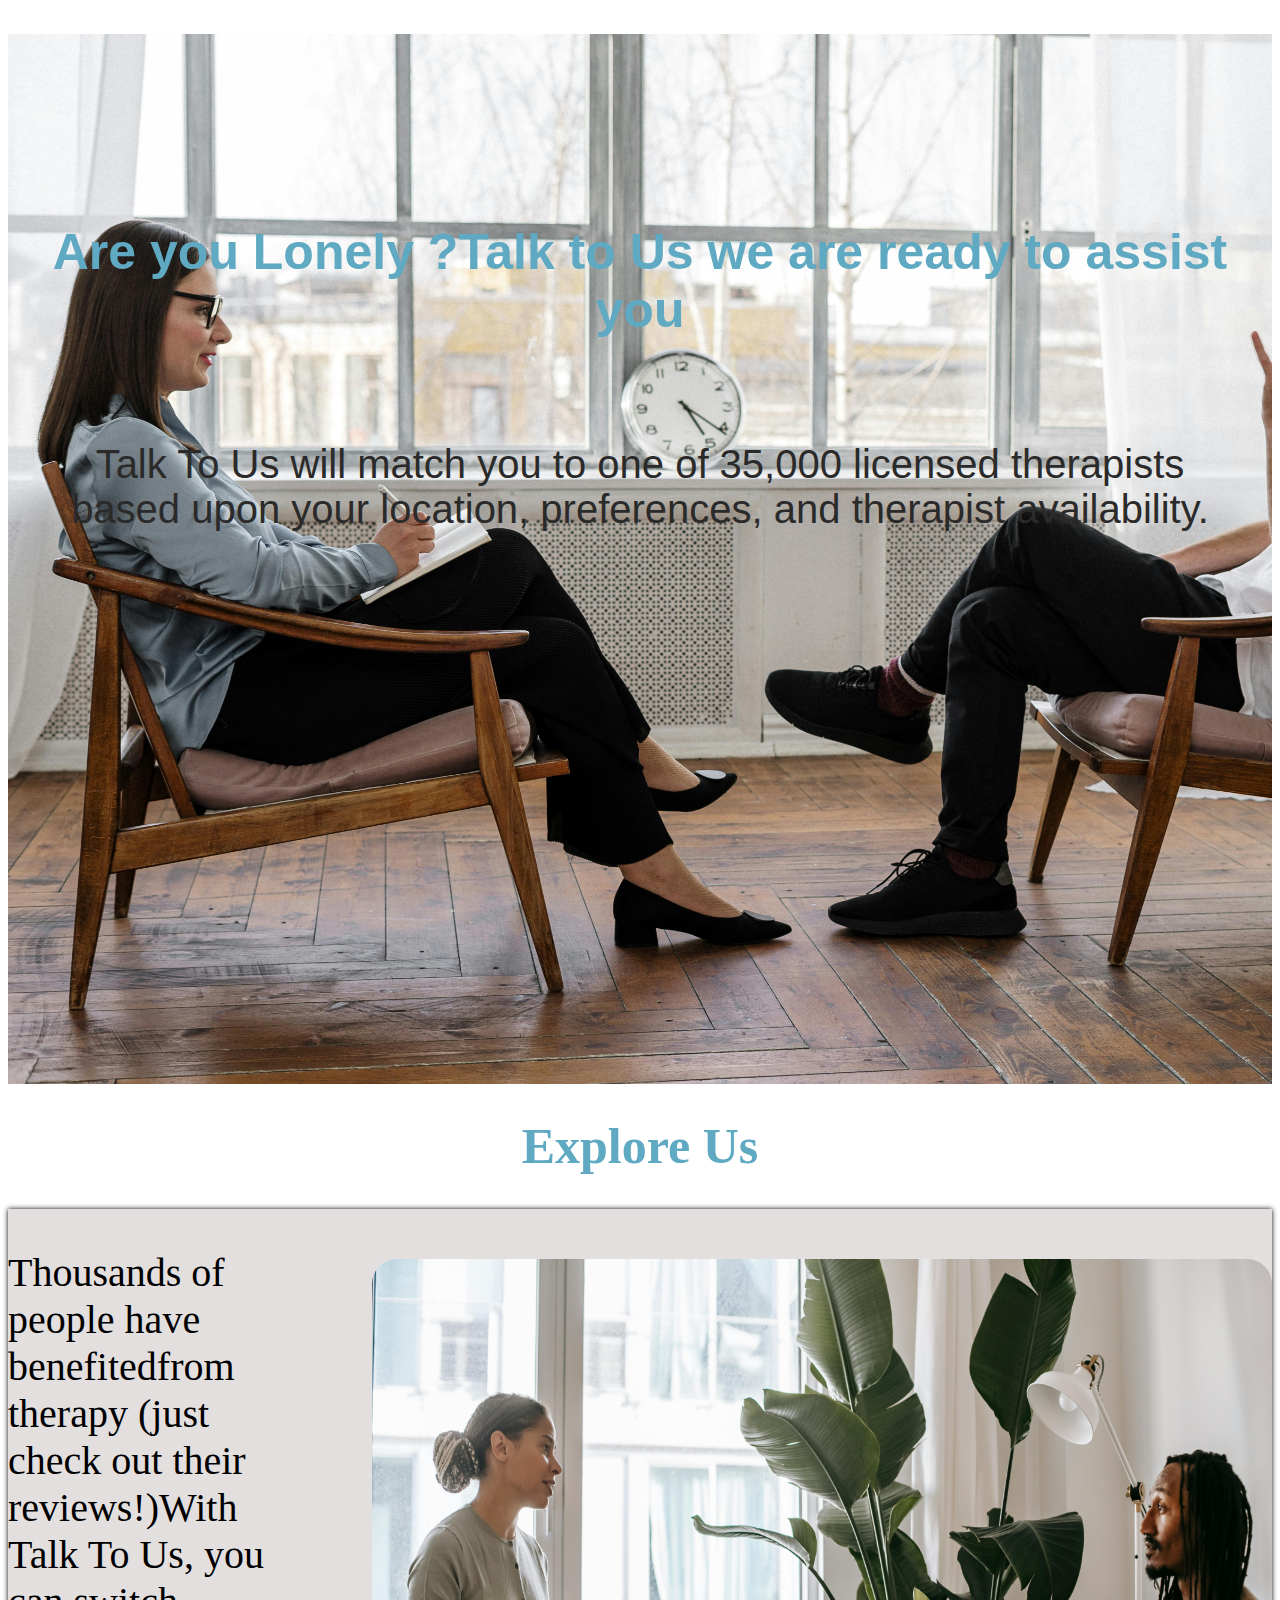
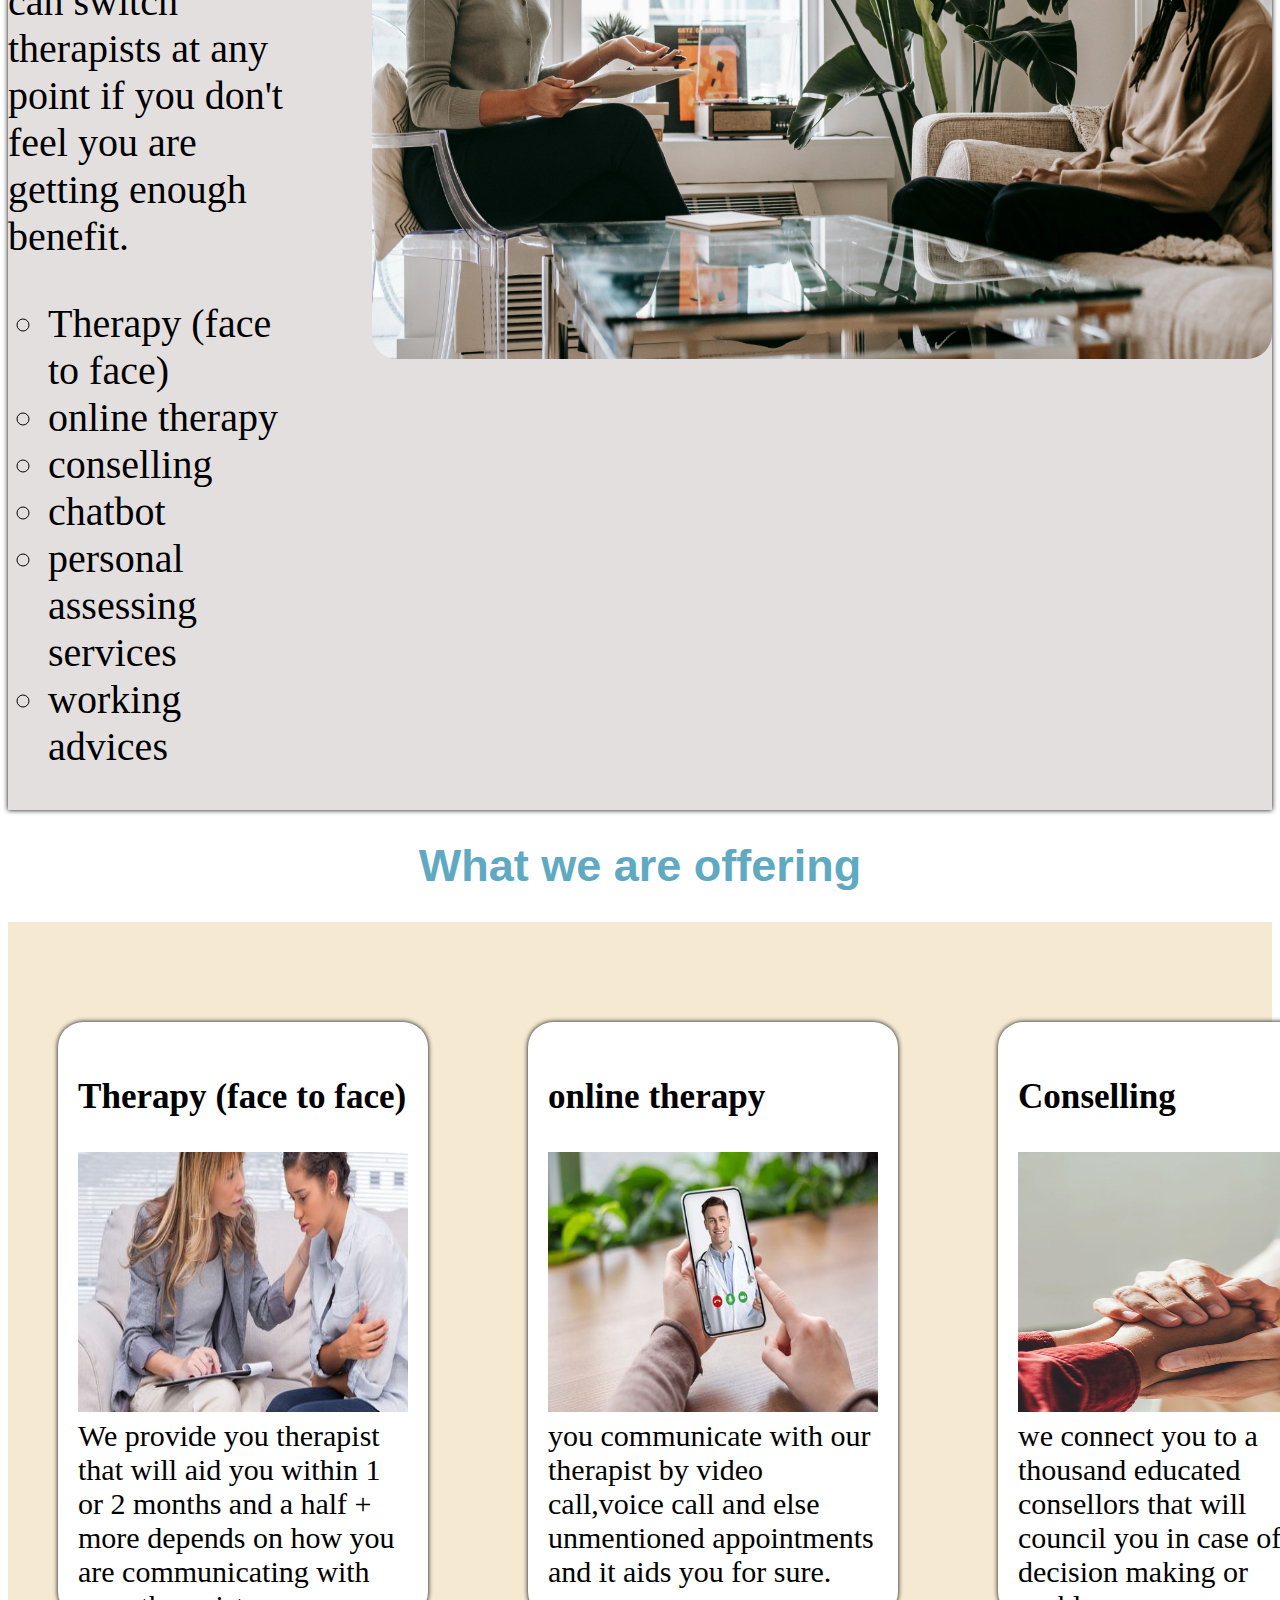
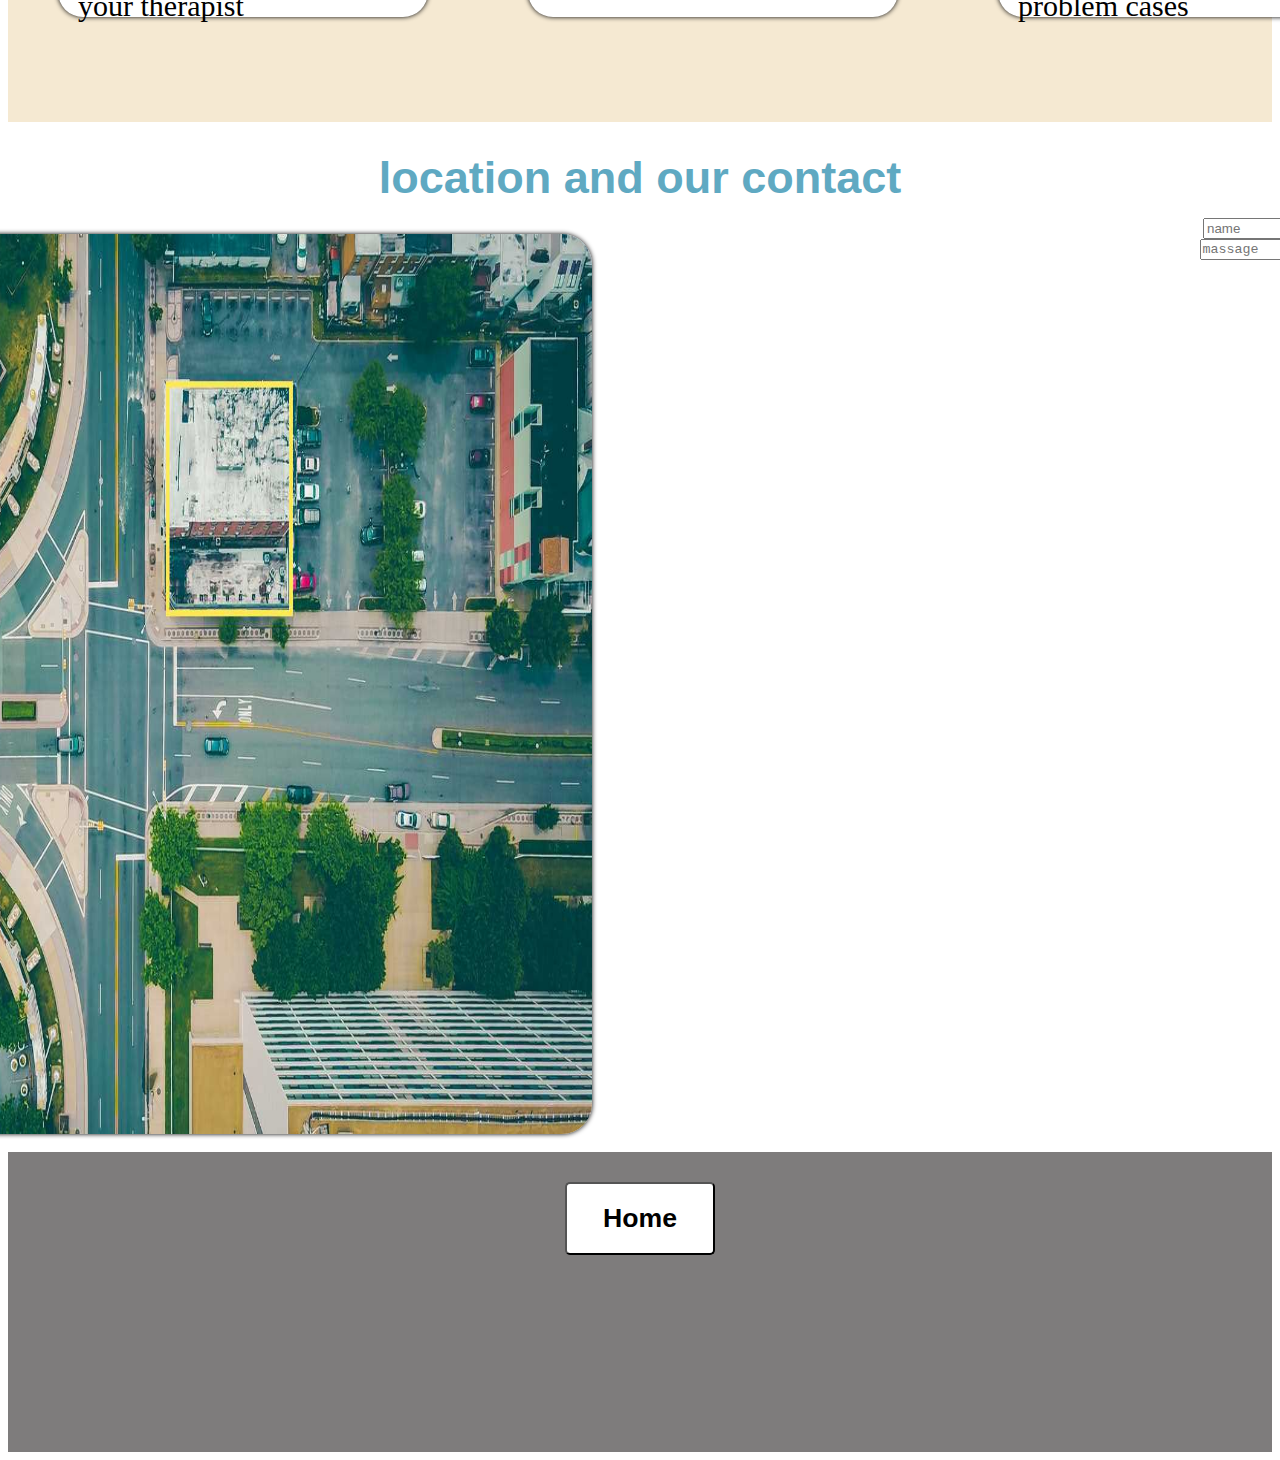
<file: index.html>
<!DOCTYPE html>
<html lang="en">
<head>
    <meta charset="UTF-8">
    <meta name="viewport" content="width=device-width, initial-scale=1.0">
<link rel="stylesheet" href="style.css">
    <title>Document</title>
</head>
<body>
    
    <section class="home">
        <center>
<h1>Are you Lonely ?Talk to Us we are ready to assist you </h1>
<p>Talk To Us will match you to one of 35,000 licensed therapists
    <br> based upon your location, preferences, and therapist availability.</p>
</center>
    </section>
    <section class="about">
      <center>  <h1>Explore Us</h1></center>
<div class="about-container">

<div class="about-content">
    <p>Thousands of people have benefitedfrom therapy (just check out their reviews!)With Talk To Us, you can switch therapists at any point if you don't feel you are getting enough benefit.</p>
    <p><ul type="circle">
        <li>Therapy (face to face)</li>
        <li>online therapy</li>
        <li>conselling</li>
        <li>chatbot</li>
        <li>personal assessing services</li>
    <li> working advices</li>
</div>
<div class="about-image">
    <img src="image 3.jpg" alt="">
    </div>
</div>
    </section>
    <section class="services">
        <h1>What we are offering</h1>
<div class="card-container">
   
<div class="card-content1">
<h3>Therapy (face to face)</h3>
<p><img src="t1.jpg" height="260px" width="330px">
    We provide you therapist that 
     will aid you within 1 or 2 months  
     and a half + more depends on how you
     are communicating with your therapist</p>
</div>
<div class="card-content2">
    <h3>online therapy </h3>
    <p><img src="t3.jpg" height="260px" width="330px" >
        you communicate with our therapist by video 
        call,voice call and else unmentioned
         appointments and it aids you for sure.</p>
    </div>

    
    <div class="card-content3">
        <h3>Conselling</h3>
        <p><img src="t6.jpg" height="260px" width="320px">
            we connect you to a thousand educated 
            consellors that will council you in case
             of decision making or problem cases </p>
        </div>
        <div class="card-content4">
            <h3>chatbot</h3>
            <p><img src="t5.jpg" height="260px" width="330px">
                Here we'll give you a chatbot that you 
                may interact in case you feel unhappy,
                stressed and lonely it may help you.</p>
            </div>
</div>
    </section>
    
     <section class="contact">
        <h1>location and our contact</h1>
        <div class="contact-container">
            <img src="map.jpg" class="img" width="98%" height="80%">
          
                <form class="form" width="78">
                   <input type="text" placeholder="name" required>
                  <input type="email" placeholder="email" required><br>
                   <textarea   cols="45" rows="1" placeholder="massage"></textarea><br>
                   <button>send</button>
                </form>
                    </div>
    </section>
    <section class="footer">
        <center><button><h1>Home</h1></button></center>        
    </section>
</body>
</html>
</file>
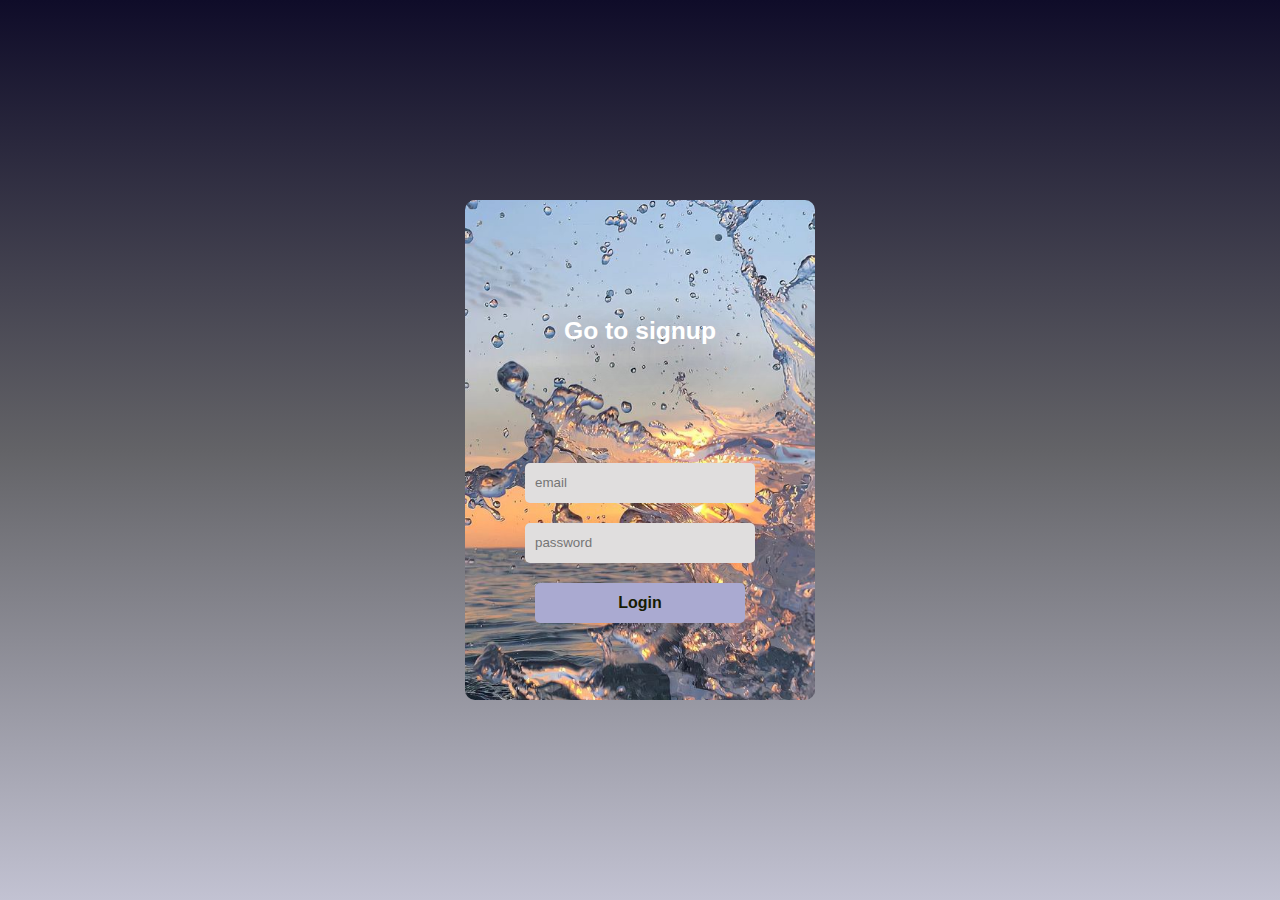
<file: form.html>
<!DOCTYPE html>
<html lang="en">
<head>
    <meta charset="UTF-8">
    <meta name="viewport" content="width=device-width, initial-scale=1.0">
    <title>form</title>
   <style>
    
body{
    margin: 0;
    padding:0;
    display: flex;
    justify-content: center;
    align-items: center;
    min-height: 100vh;
    font-family: 'Jost',sans-serif;
    background: linear-gradient(to bottom,#0f0c29,#636367,#c2c2d2);
    align-content: center;
}

.main{
    width: 350px;
    height: 500px;
    background:gray;
    overflow: hidden;
    background: url("p1.jpg") no-repeat center/cover; 
    border-radius: 10px;
    text-shadow: 5px 20px 50px black;
}

#chk{
    display: none;
}

.login{
   
    width: 100%;
    height: 100%;
}

label{
    color:#fff;
    font-size: 2.3em;
    justify-content: center;
    display: flex;
    margin: 60px;
    font-weight: bold;
   cursor: pointer;
    transition:width .5s ease-in-out;
}

input{
    width: 60%;
    height: 20px;
    background: #e0dede;
    justify-content: center;
    display: flex;
    margin: 20px auto;
    padding: 10px;
    border: none;
    outline: none;
    border-radius: 5px;
}

button{
    width: 60%;
    height: 40px;
    background: #aaaad1;
    justify-content: center;
    display: block;
    margin: 10px auto;
    border: none;
    outline: none;
    border-radius: 5px;
    transition: .2s ease-in;
    cursor: pointer;
    font-size: 1em;
    font-weight: bold;
    margin-top: 20px;
    color: #171b02  ;
}

button:hover{
    background: #8c8c97;
}

.signup{
   margin-bottom: 50px;
    height: 500px;
    background: #eee;
    background: url("p3.jpg" ) ;
    transform: translate(20px);
    transition: width 0.8s ease-in-out;
}

.signup label{
    color: #ffffff;
    transform: scale(.6);
}

#chk:checked ~ .signup{
    transform: translateY(-620px);
   
}

#chk:checked ~ .signup label{
    transform: scale(1);
    transform-style: preserve-3d;
}

#chk:checked ~ .login label{
    transform: scale(.6);
}
   </style>
  
</head>
<body>

<div class="main">
    <input type="checkbox" id="chk"  aria-hidden="true">
   
    <div class="login">
        <form>
            <label for="chk" aria-hidden="true"><h6>Go to signup</h6></label>
            <input type="email" name="eml" placeholder="email" required="">
            <input type="password" name="pswd" placeholder="password" required="">
            <button>Login</button>
            </form>
    </div>
    <div class="signup">
        <form>
        <label for="chk" aria-hidden="true"><h6>Go to login</h6></label> 
        <input type="text" name="txt" placeholder="User name" required="">
        <input type="email" name="eml" placeholder="email" required="">
        <input type="password" name="pswd" placeholder="password" required="">
        <button>signup</button>
    </form>
    </div>
</div>
</body>
</html>
</file>
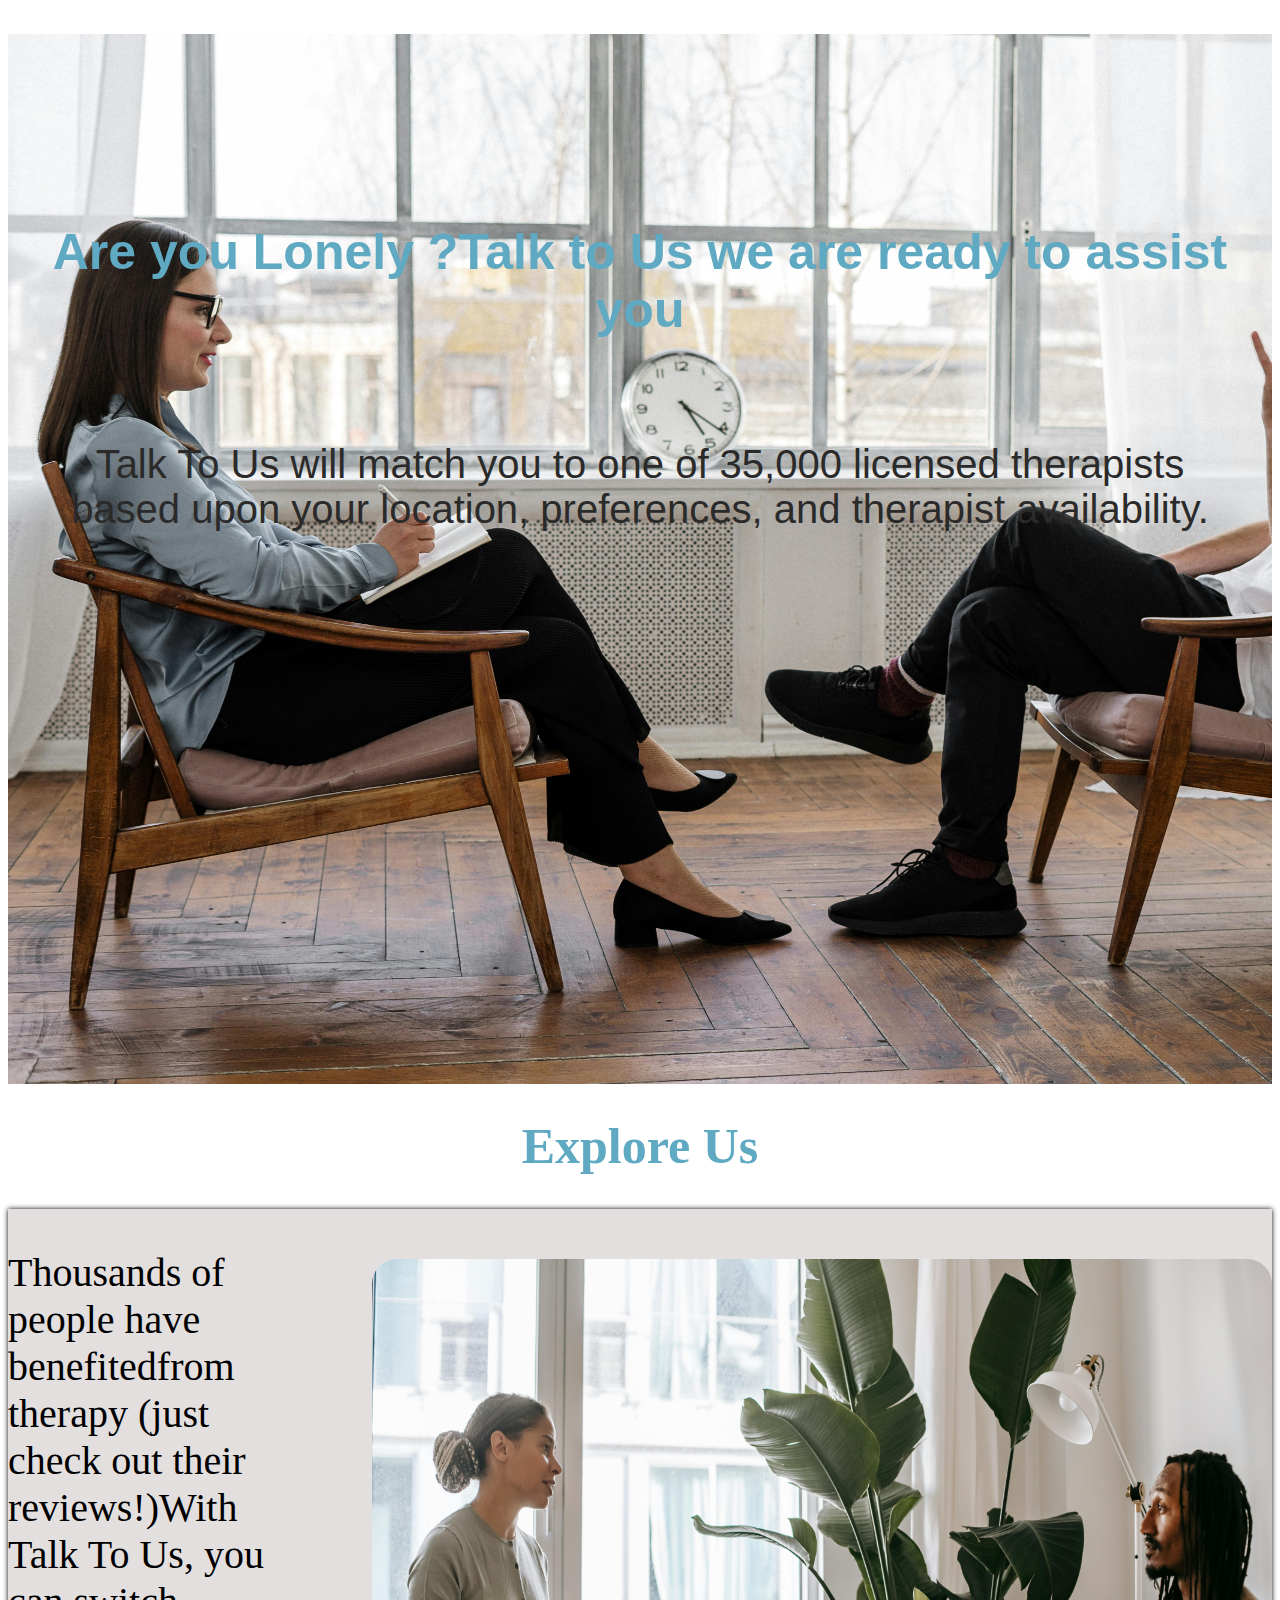
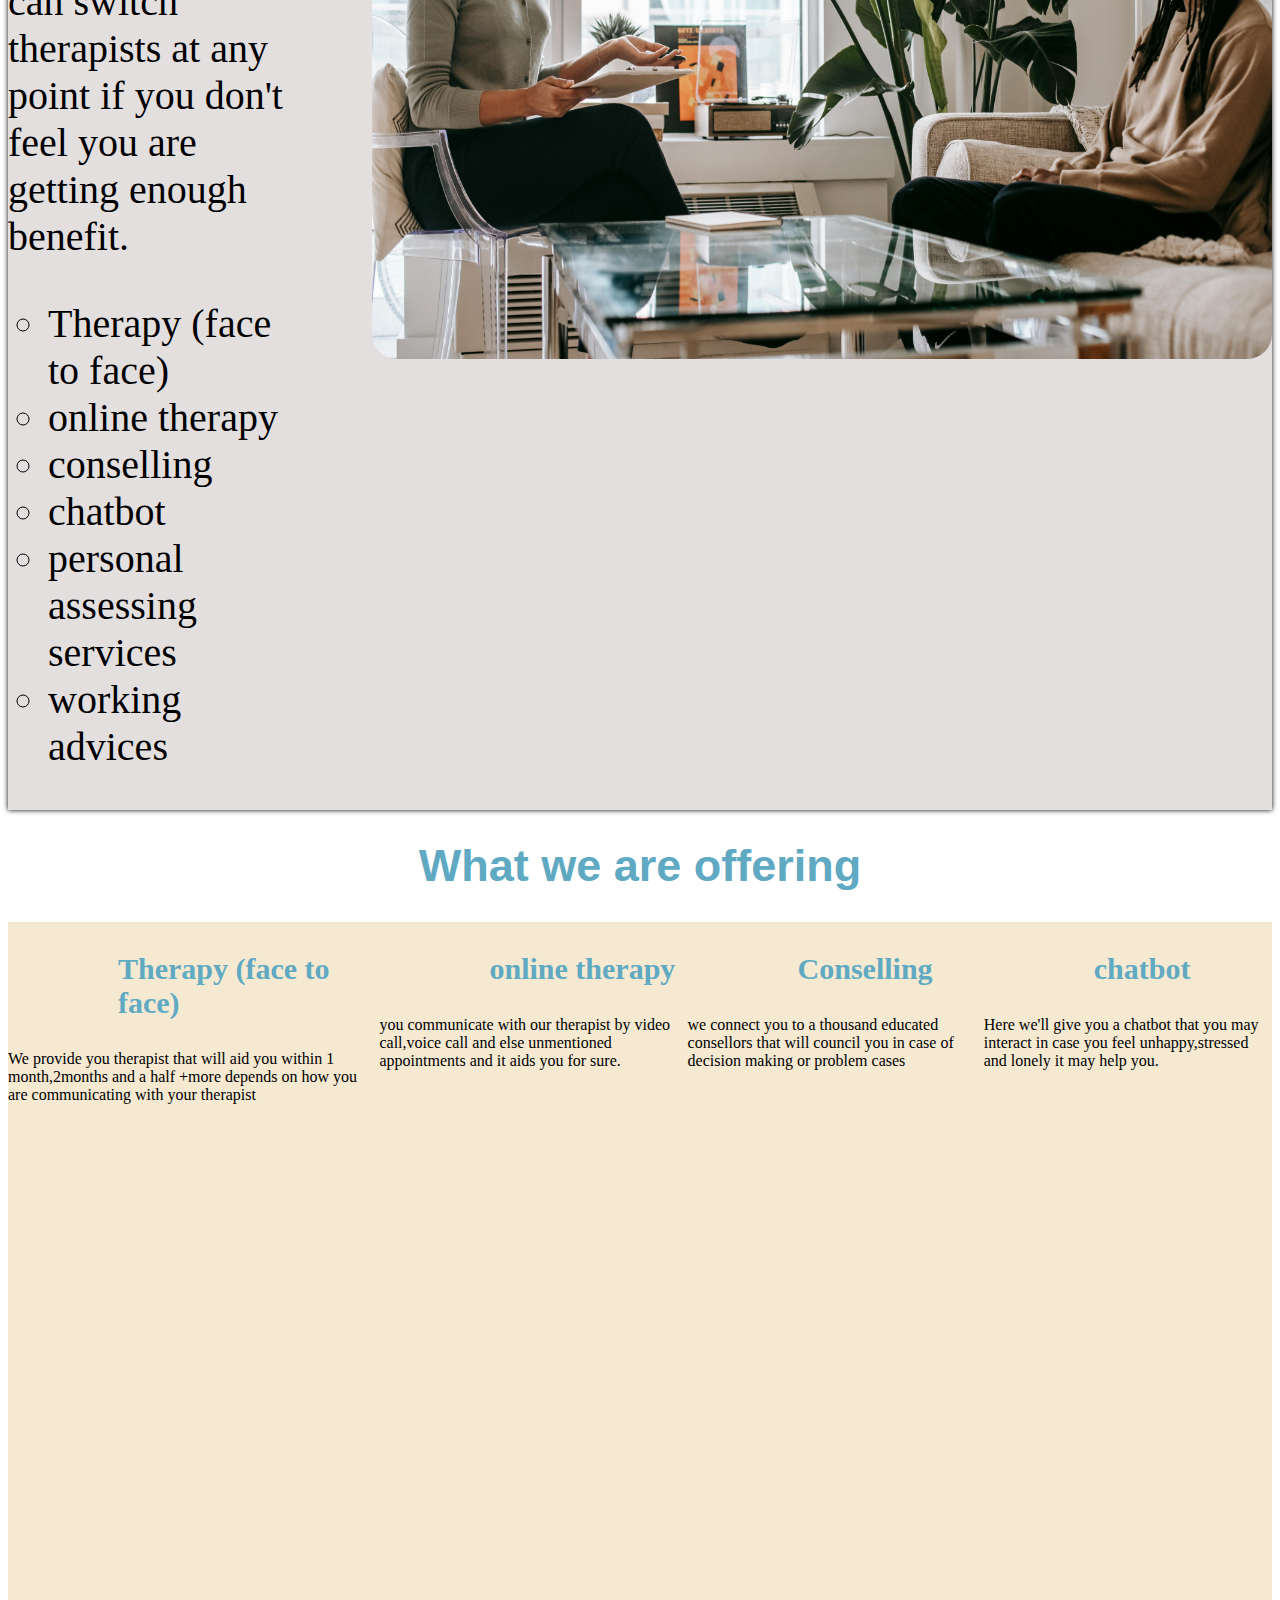
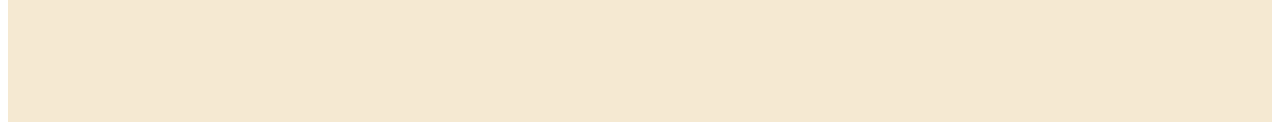
<file: idx.html>
<!DOCTYPE html>
<html lang="en">
<head>
    <meta charset="UTF-8">
    <meta name="viewport" content="width=device-width, initial-scale=1.0">
<link rel="stylesheet" href="style.css">
    <title>Document</title>
</head>
<body>
    <section class="home">
        <center>
<h1>Are you Lonely ?Talk to Us we are ready to assist you </h1>
<p>Talk To Us will match you to one of 35,000 licensed therapists
    <br> based upon your location, preferences, and therapist availability.</p>
</center>
    </section>
    <section class="about">
      <center>  <h1>Explore Us</h1></center>
<div class="about-container">

<div class="about-content">
    <p>Thousands of people have benefitedfrom therapy (just check out their reviews!)With Talk To Us, you can switch therapists at any point if you don't feel you are getting enough benefit.</p>
    <p><ul type="circle">
        <li>Therapy (face to face)</li>
        <li>online therapy</li>
        <li>conselling</li>
        <li>chatbot</li>
        <li>personal assessing services</li>
    <li> working advices</li>
</div>
<div class="about-image">
    <img src="image 3.jpg" alt="">
    </div>
</div>
    </section>
    <section class="services">
        <h1>What we are offering</h1>
<div class="card-container">
   
<div class="card-content">
<h3>Therapy (face to face)</h3>
<p>We provide you therapist that 
     will aid you within 1 month,2months  and a half  +more depends on how you
     are communicating with your therapist</p>
</div>
<div class="card-content">
    <h3>online therapy </h3>
    <p>you communicate with our therapist by video call,voice call and else unmentioned appointments and it aids you for sure.</p>
    </div>

    
    <div class="card-content">
        <h3>Conselling</h3>
        <p>we connect you to a thousand educated consellors that will council you in case of decision making or problem cases </p>
        </div>
        <div class="card-content">
            <h3>chatbot</h3>
            <p>Here we'll give you a chatbot that you may interact in case you feel unhappy,stressed and lonely it may help you.</p>
            </div>
</div>

    </section>
</body>
</html>
</file>
<file: style.css>
.home{
    background-image: url(background.jpg);
    height: 1050px;
    background-size: cover;

}
.home h1{
    font-size: 50px;
    color:rgb(95, 169, 194);
    font-family: 'Franklin Gothic Medium', 'Arial Narrow', Arial, sans-serif;
    padding-top:15%;
}
.home p{
    font-size: 40px;
    color: rgb(43, 42, 42);
    font-family: 'Franklin Gothic Medium', 'Arial Narrow', Arial, sans-serif;
    padding-top: 5%;
    
}
.about h1{
font-size: 50px;
color:rgb(95, 169, 194);
}


.about-image{
    height: 800px;
    width: 500x;
}
.about-image img{
    height: 700px;
    width: 900PX;
    margin-top:50px;
    margin-left: 80px;
    border-radius: 25px;
}
.about-content{
    width: 40%;
    font-size: 40px;
    margin-right: px;
}
.about-container{
    display: flex;
    box-shadow: 0px 0px 5px 0 rgba(0, 0, 0.5, 1.0);
    justify-content: center;
background-color: rgb(228, 223, 223);
}
.card-content h3{
    font-size: 30px;
    color:rgb(95, 169, 194);
    margin-left: 110px;
   

}
.card-content1 {
    font-size: 30px;
    width:35%;
    height: 555px;
    margin-left:50px;
    margin-top:100px;
    background: white;
    padding: 20px;
    border-radius: 25px;
    box-shadow: 0px 0px 5px 0 rgba(0, 0, 0.5, 1.0);
}
.card-content2 {
    font-size: 30px;
    width:35%;
    height: 555px;
    margin-top:100px;
    background: white;
    margin-left:100px;
    padding: 20px;
    border-radius: 25px;
    box-shadow: 0px 0px 5px 0 rgba(0, 0, 0.5, 1.0);
}
.card-content3 {
    font-size: 30px;
    width:35%;
    height: 555px;
    margin-left:100px;
    background: white;
    margin-top:100px;
    padding: 20px;
    border-radius: 25px;
    box-shadow: 0px 0px 5px 0 rgba(0, 0, 0.5, 1.0);
}
.card-content4 {
    font-size: 30px;
    width:35%;
    height:555px;
    margin-left:100px;
    background: rgb(255, 255, 255);
    margin-right: 50px;
    margin-top:100px;
    padding: 20px;
    border-radius: 25px;
    box-shadow: 0px 0px 5px 0 rgba(0, 0, 0.5, 1.0);
}
.card-container{
    display: flex;
   width: 100%;
   height: 800px;
   justify-content: space-around;
   background-color:rgb(245, 233, 210);


    
}
.services h1{
    font-size: 45px;
    text-align: center;
    font-family: 'Franklin Gothic Medium', 'Arial Narrow', Arial, sans-serif;
    color:rgb(95, 169, 194);
}
.contact{
    height: 1000px;
 justify-content: center;  

}
.contact h1{
    font-size: 45px;
    text-align: center;
    font-family: 'Franklin Gothic Medium', 'Arial Narrow', Arial, sans-serif;
    color:rgb(95, 169, 194);
    background: white;
}
.contact-container{
    display: flex;
    justify-content: center;

}
.img{
    border-radius: 30px;
    width: 900px;
    height: 900px;
    margin-right: 600px; 
    box-shadow: 0px 0px 5px 0 rgba(0, 0, 0.5, 1.0); 
}
.form{
    height: 500px;
    width: 900px;
   
    margin-top: 100px;
    margin-right: 100px;
    margin: -16px 8px -16px;
    text-align: center;
}
.footer{
    height: 300px;
    background: rgb(126, 124, 124);
}
.footer:hover{
   background  : rgb(16, 16, 16);
}
.footer button{
    background:white;
    border-radius: 5px;
    margin-top: 30px;
    width: 150px;
}
.footer button:hover{
    background:rgb(226, 223, 223);
   
}
</file>
